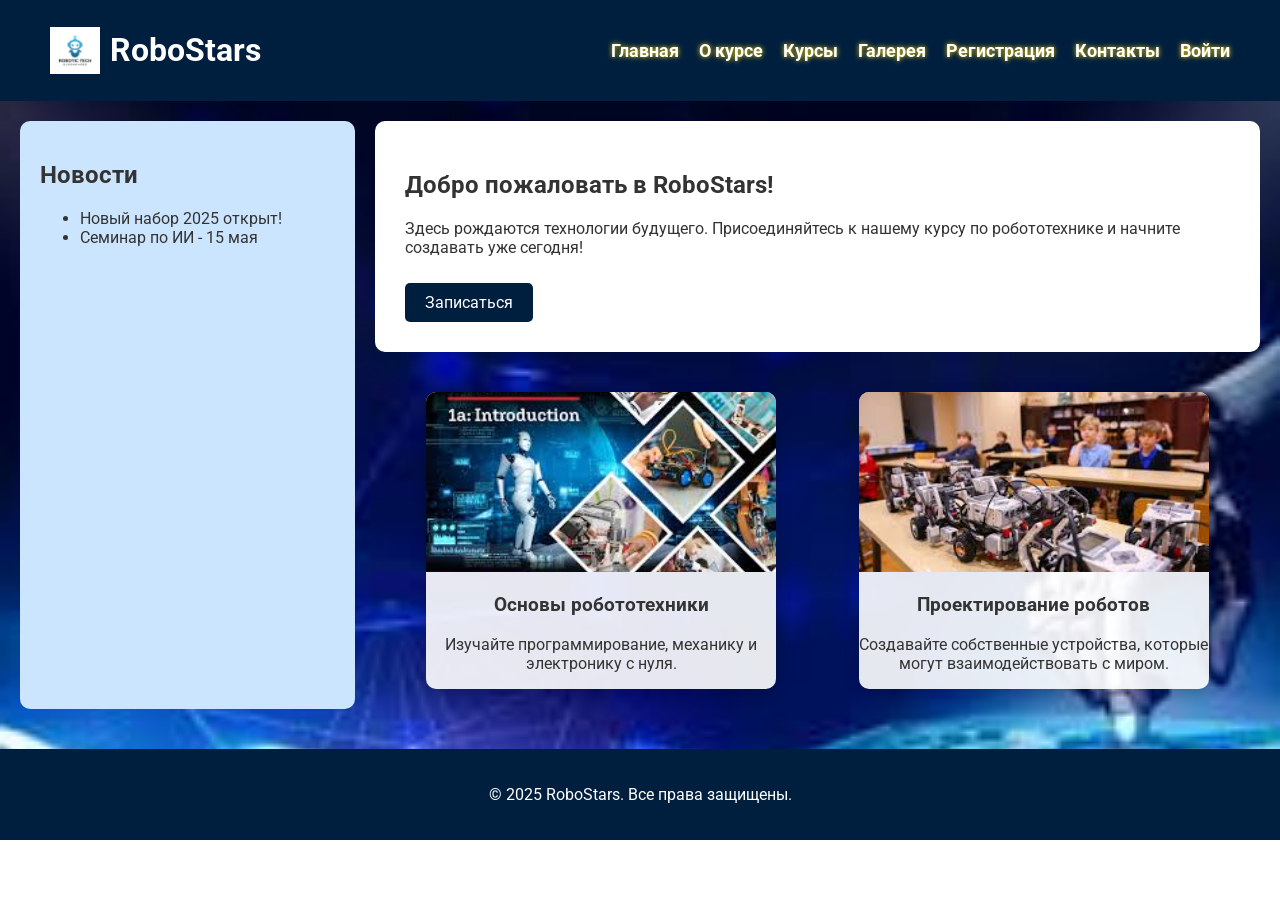
<file: index.html>
<!DOCTYPE html>
<html lang="ru">
<head>
    <meta charset="UTF-8">
    <meta name="viewport" content="width=device-width, initial-scale=1.0">
    <title>RoboStars - Главная</title>
    <link rel="stylesheet" href="css/style.css">
    <link href="https://fonts.googleapis.com/css2?family=Orbitron:wght@400;700&family=Roboto&display=swap" rel="stylesheet">
</head>
<body>
    <header>
        <div class="logo">
            <img src="images/logo.png" alt="RoboStars Logo">
            <h1>RoboStars</h1>
        </div>
        <nav>
            <ul>
                <li><a href="index.html">Главная</a></li>
                <li><a href="about.html">О курсе</a></li>
                <li><a href="courses.html">Курсы</a></li>
                <li><a href="gallery.html">Галерея</a></li>
                <li><a href="registration.html">Регистрация</a></li>
                <li><a href="contacts.html">Контакты</a></li>
                <li><a href="login.html">Войти</a></li>
            </ul>
        </nav>
    </header>

    <div class="container">
        <aside>
            <h2>Новости</h2>
            <ul>
                <li>Новый набор 2025 открыт!</li>
                <li>Семинар по ИИ - 15 мая</li>
            </ul>
        </aside>

        <main>
            <section class="intro">
                <h2>Добро пожаловать в RoboStars!</h2>
                <p>Здесь рождаются технологии будущего. Присоединяйтесь к нашему курсу по робототехнике и начните создавать уже сегодня!</p>
                <a class="btn" href="registration.html">Записаться</a>
            </section>

            <section class="cards">
                <div class="card">
                    <img src="images/robot1.jpg" alt="Робот 1">
                    <h3>Основы робототехники</h3>
                    <p>Изучайте программирование, механику и электронику с нуля.</p>
                </div>
                <div class="card">
                    <img src="images/robot2.png" alt="Робот 2">
                    <h3>Проектирование роботов</h3>
                    <p>Создавайте собственные устройства, которые могут взаимодействовать с миром.</p>
                </div>
            </section>
        </main>
    </div>

    <footer>
        <p>&copy; 2025 RoboStars. Все права защищены.</p>
    </footer>
</body>
</html>
</file>
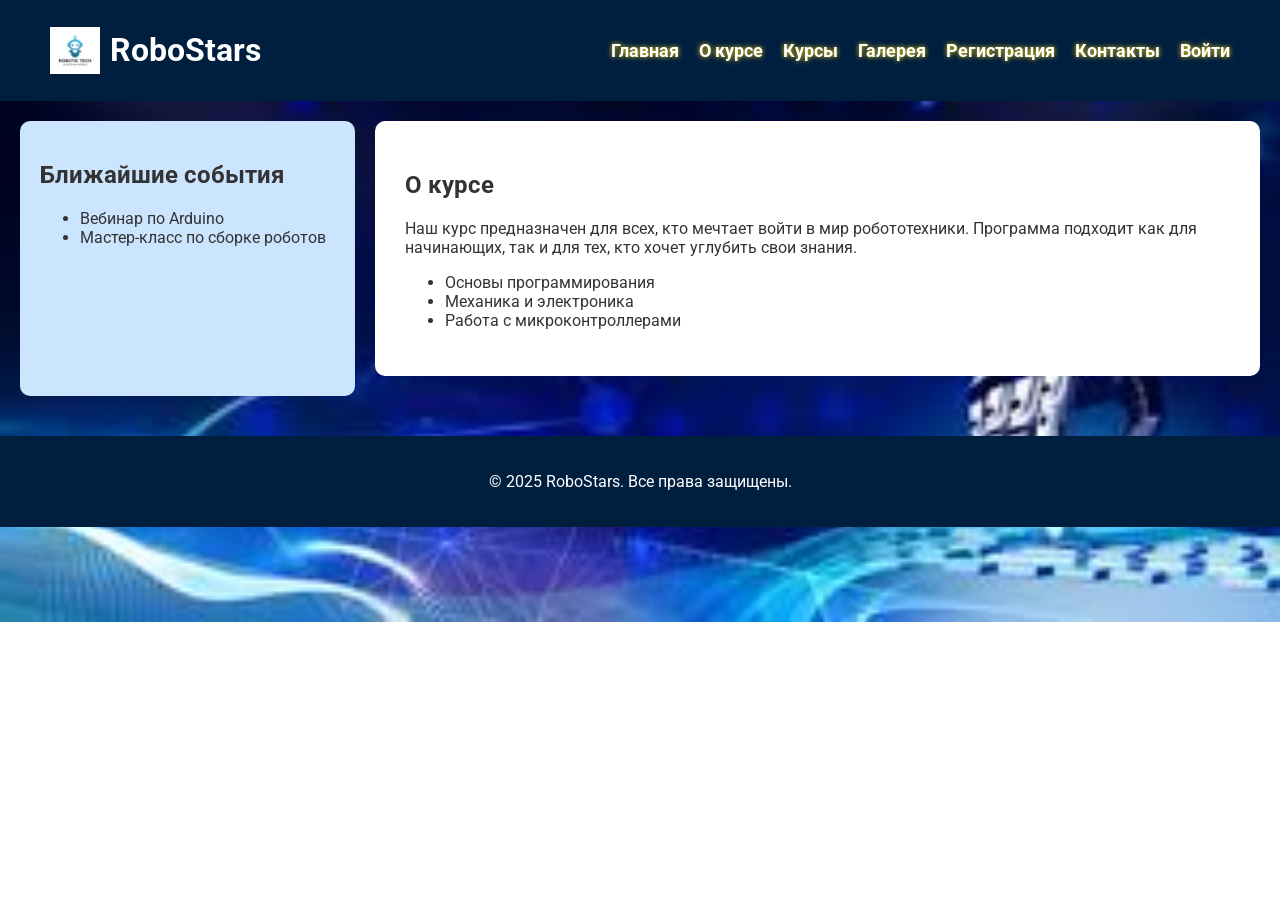
<file: about.html>
<!DOCTYPE html>
<html lang="ru">
<head>
    <meta charset="UTF-8">
    <meta name="viewport" content="width=device-width, initial-scale=1.0">
    <title>О курсе - RoboStars</title>
    <link rel="stylesheet" href="css/style.css">
    <link href="https://fonts.googleapis.com/css2?family=Orbitron:wght@400;700&family=Roboto&display=swap" rel="stylesheet">
</head>
<body>
    <header>
        <div class="logo">
            <img src="images/logo.png" alt="RoboStars Logo">
            <h1>RoboStars</h1>
        </div>
        <nav>
            <ul>
                <li><a href="index.html">Главная</a></li>
                <li><a href="about.html">О курсе</a></li>
                <li><a href="courses.html">Курсы</a></li>
                <li><a href="gallery.html">Галерея</a></li>
                <li><a href="registration.html">Регистрация</a></li>
                <li><a href="contacts.html">Контакты</a></li>
                <li><a href="login.html">Войти</a></li>
            </ul>
        </nav>
    </header>

    <div class="container">
        <aside>
            <h2>Ближайшие события</h2>
            <ul>
                <li>Вебинар по Arduino</li>
                <li>Мастер-класс по сборке роботов</li>
            </ul>
        </aside>

        <main>
            <section class="intro">
                <h2>О курсе</h2>
                <p>Наш курс предназначен для всех, кто мечтает войти в мир робототехники. Программа подходит как для начинающих, так и для тех, кто хочет углубить свои знания.</p>
                <ul>
                    <li>Основы программирования</li>
                    <li>Механика и электроника</li>
                    <li>Работа с микроконтроллерами</li>
                </ul>
            </section>
        </main>
    </div>

    <footer>
        <p>&copy; 2025 RoboStars. Все права защищены.</p>
    </footer>
</body>
</html>
</file>
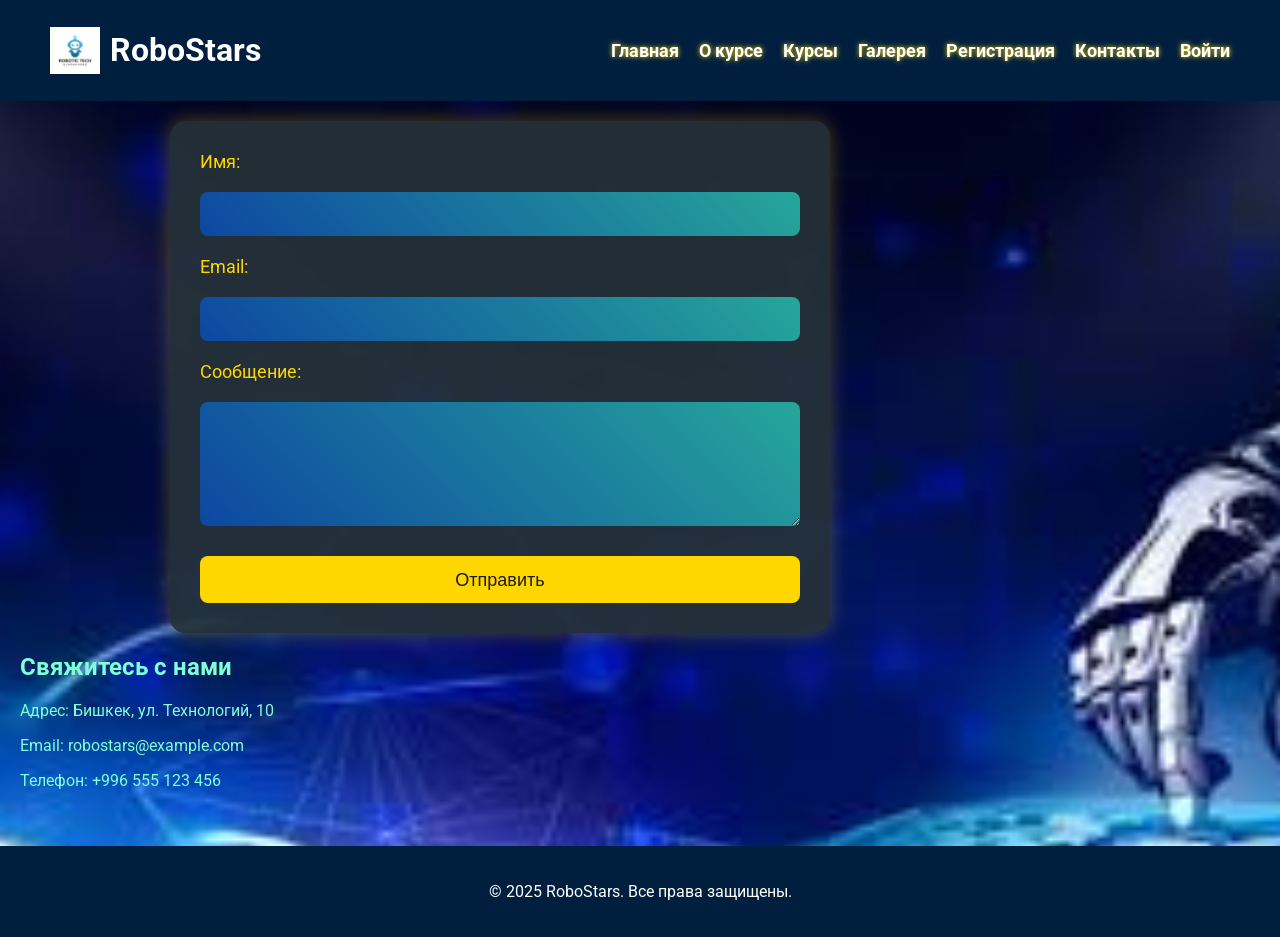
<file: contacts.html>
<!DOCTYPE html>
<html lang="ru">
<head>
    <meta charset="UTF-8">
    <meta name="viewport" content="width=device-width, initial-scale=1.0">
    <title>Контакты - RoboStars</title>
    <link rel="stylesheet" href="css/style.css">
    <link href="https://fonts.googleapis.com/css2?family=Orbitron:wght@400;700&family=Roboto&display=swap" rel="stylesheet">
</head>
<body>

<header>
    <div class="logo">
        <img src="images/logo.png" alt="RoboStars Logo">
        <h1>RoboStars</h1>
    </div>
    <nav>
        <ul>
            <li><a href="index.html">Главная</a></li>
            <li><a href="about.html">О курсе</a></li>
            <li><a href="courses.html">Курсы</a></li>
            <li><a href="gallery.html">Галерея</a></li>
            <li><a href="registration.html">Регистрация</a></li>
            <li><a href="contacts.html">Контакты</a></li>
            <li><a href="login.html">Войти</a></li>
        </ul>
    </nav>
</header>

<main style="padding: 20px; color: aquamarine;">
    
        <form class="registration-form">
            <label for="name">Имя:</label>
            <input type="text" id="name" name="name" required>
            <label for="email">Email:</label>
            <input type="email" id="email" name="email" required>
            <label for="message">Сообщение:</label>
            <textarea id="message" name="message" required></textarea>
            <button type="submit" class="btn">Отправить</button>
        </form>
   
    <h2>Свяжитесь с нами</h2>
    <p>Адрес: Бишкек, ул. Технологий, 10</p>
    <p>Email: robostars@example.com</p>
    <p>Телефон: +996 555 123 456</p>
</main>

<footer>
    <p>&copy; 2025 RoboStars. Все права защищены.</p>
</footer>

</body>
</html>
</file>
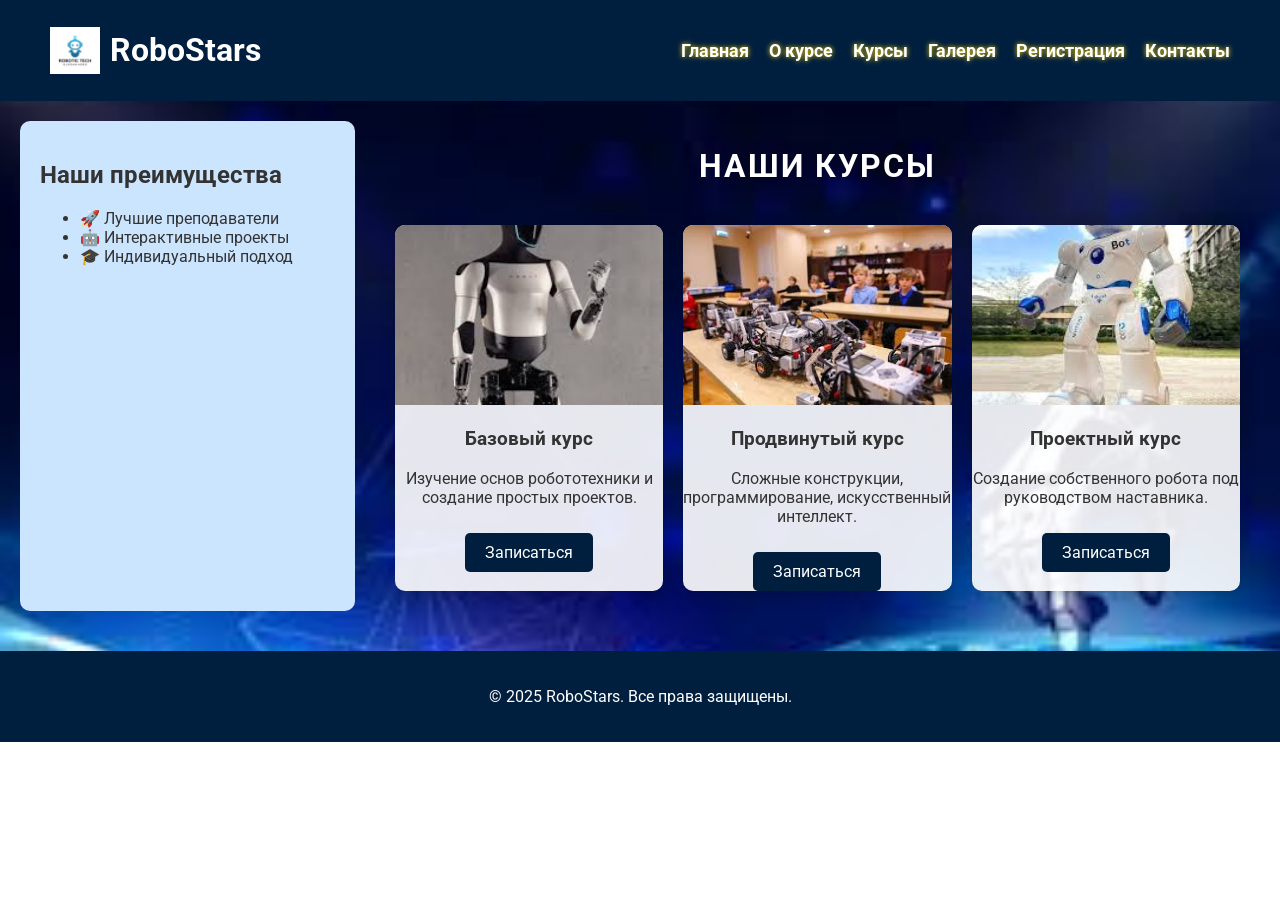
<file: courses.html>
<!DOCTYPE html>
<html lang="ru">
<head>
    <meta charset="UTF-8">
    <meta name="viewport" content="width=device-width, initial-scale=1.0">
    <title>Курсы - RoboStars</title>
    <link rel="stylesheet" href="css/style.css">
    <link href="https://fonts.googleapis.com/css2?family=Orbitron:wght@400;700&family=Roboto&display=swap" rel="stylesheet">
</head>
<body>

<header>
    <div class="logo">
        <img src="images/logo.png" alt="RoboStars Logo">
        <h1>RoboStars</h1>
    </div>
    <nav>
        <ul>
            <li><a href="index.html">Главная</a></li>
            <li><a href="about.html">О курсе</a></li>
            <li><a href="courses.html">Курсы</a></li>
            <li><a href="gallery.html">Галерея</a></li>
            <li><a href="registration.html">Регистрация</a></li>
            <li><a href="contacts.html">Контакты</a></li>
        </ul>
    </nav>
</header>

<div class="container">
    <aside>
        <h2>Наши преимущества</h2>
        <ul>
            <li>🚀 Лучшие преподаватели</li>
            <li>🤖 Интерактивные проекты</li>
            <li>🎓 Индивидуальный подход</li>
        </ul>
    </aside>

    <main>
        <h2 class="page-title">Наши курсы</h2>
        <section class="cards">
            <div class="card">
                <img src="images/robot.jpg" alt="Базовый курс">
                <h3>Базовый курс</h3>
                <p>Изучение основ робототехники и создание простых проектов.</p>
                <a href="registration.html" class="btn">Записаться</a>
            </div>
            <div class="card">
                <img src="images/robot2.png" alt="Продвинутый курс">
                <h3>Продвинутый курс</h3>
                <p>Сложные конструкции, программирование, искусственный интеллект.</p>
                <a href="registration.html" class="btn">Записаться</a>
            </div>
            <div class="card">
                <img src="images/robots.jpg" alt="Проектный курс">
                <h3>Проектный курс</h3>
                <p>Создание собственного робота под руководством наставника.</p>
                <a href="registration.html" class="btn">Записаться</a>
            </div>
        </section>
    </main>
</div>

<footer>
    <p>&copy; 2025 RoboStars. Все права защищены.</p>
</footer>

</body>
</html>
</file>
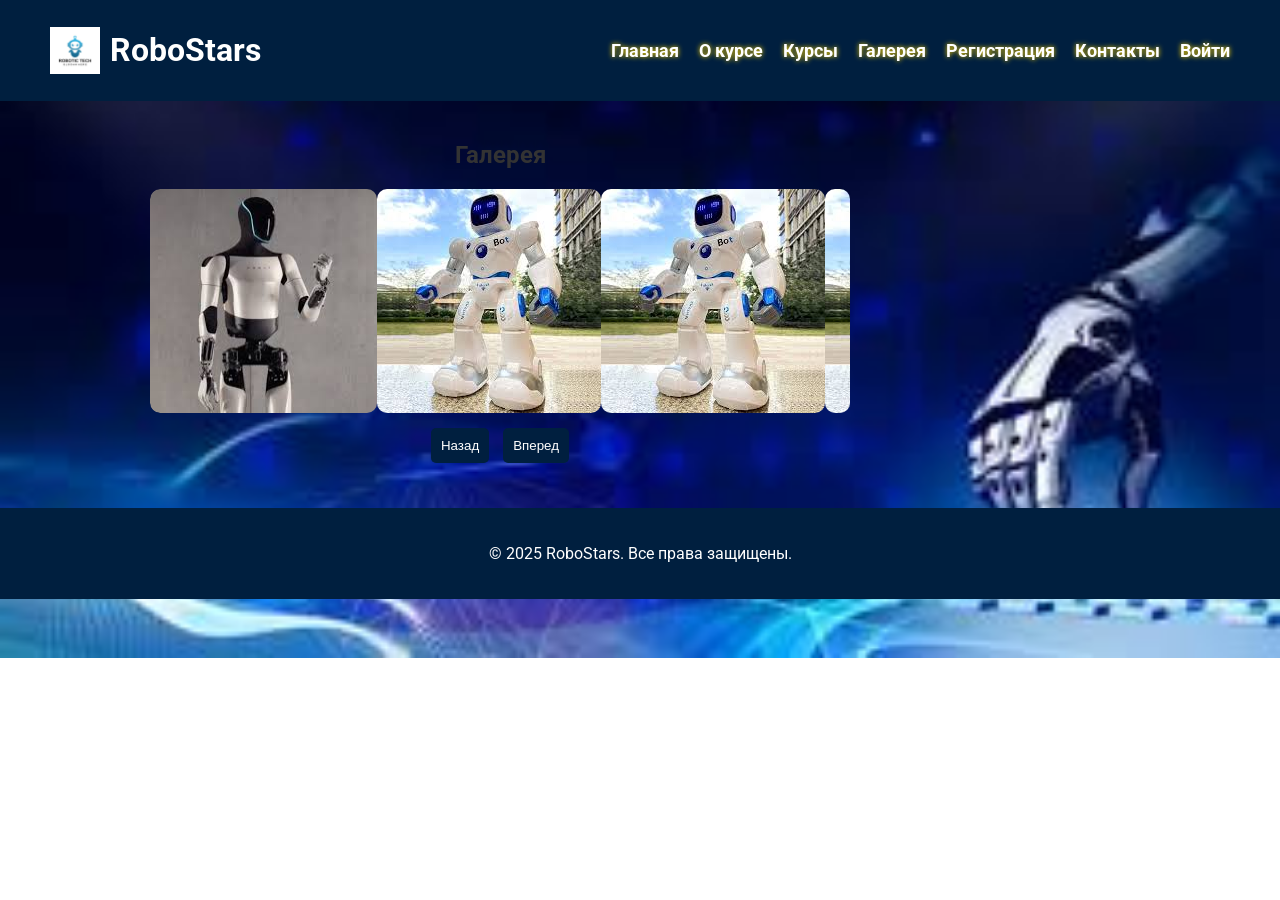
<file: gallery.html>
<!DOCTYPE html>
<html lang="ru">
<head>
    <meta charset="UTF-8">
    <meta name="viewport" content="width=device-width, initial-scale=1.0">
    <title>Галерея - RoboStars</title>
    <link rel="stylesheet" href="css/style.css">
    <link href="https://fonts.googleapis.com/css2?family=Orbitron:wght@400;700&family=Roboto&display=swap" rel="stylesheet">
    <style>
        .slider {
            position: relative;
            width: 100%;
            max-width: 700px;
            margin: auto;
            overflow: hidden;
            border-radius: 10px;
        }
        .slides {
            display: flex;
            transition: transform 0.5s ease-in-out;
        }
        .slides img {
            width: 100%;
            border-radius: 10px;
        }
        .controls {
            text-align: center;
            margin-top: 10px;
        }
        .controls button {
            background: #001f3f;
            color: white;
            border: none;
            padding: 10px;
            margin: 5px;
            border-radius: 5px;
            cursor: pointer;
        }
        .controls button:hover {
            background: #ffcc00;
            color: #001f3f;
        }
    </style>
</head>
<body>

<header>
    <div class="logo">
        <img src="images/logo.png" alt="RoboStars Logo">
        <h1>RoboStars</h1>
    </div>
    <nav>
        <ul>
            <li><a href="index.html">Главная</a></li>
            <li><a href="about.html">О курсе</a></li>
            <li><a href="courses.html">Курсы</a></li>
            <li><a href="gallery.html">Галерея</a></li>
            <li><a href="registration.html">Регистрация</a></li>
            <li><a href="contacts.html">Контакты</a></li>
            <li><a href="login.html">Войти</a></li>
        </ul>
    </nav>
</header>

<main style="text-align: center; padding: 20px;">
    <h2>Галерея</h2>
    <div class="slider">
        <div class="slides">
            <img src="images/robot.jpg" alt="Слайд 1">
            <img src="images/robots.jpg" alt="Слайд 2">
            <img src="images/robots.jpg" alt="Слайд 2">
            <img src="images/robots.jpg" alt="Слайд 2">
            <img src="images/robots.jpg" alt="Слайд 2">
            <img src="images/robots.jpg" alt="Слайд 2">
            <img src="images/robots.jpg" alt="Слайд 2">
        </div>
    </div>
    <div class="controls">
        <button onclick="moveSlide(-1)">Назад</button>
        <button onclick="moveSlide(1)">Вперед</button>
    </div>
</main>

<footer>
    <p>&copy; 2025 RoboStars. Все права защищены.</p>
</footer>

<script>
    let index = 0;
    function moveSlide(step) {
        const slides = document.querySelector('.slides');
        const images = document.querySelectorAll('.slides img');
        index = (index + step + images.length) % images.length;
        slides.style.transform = 'translateX(' + (-index * 100) + '%)';
    }
</script>

</body>
</html>
</file>
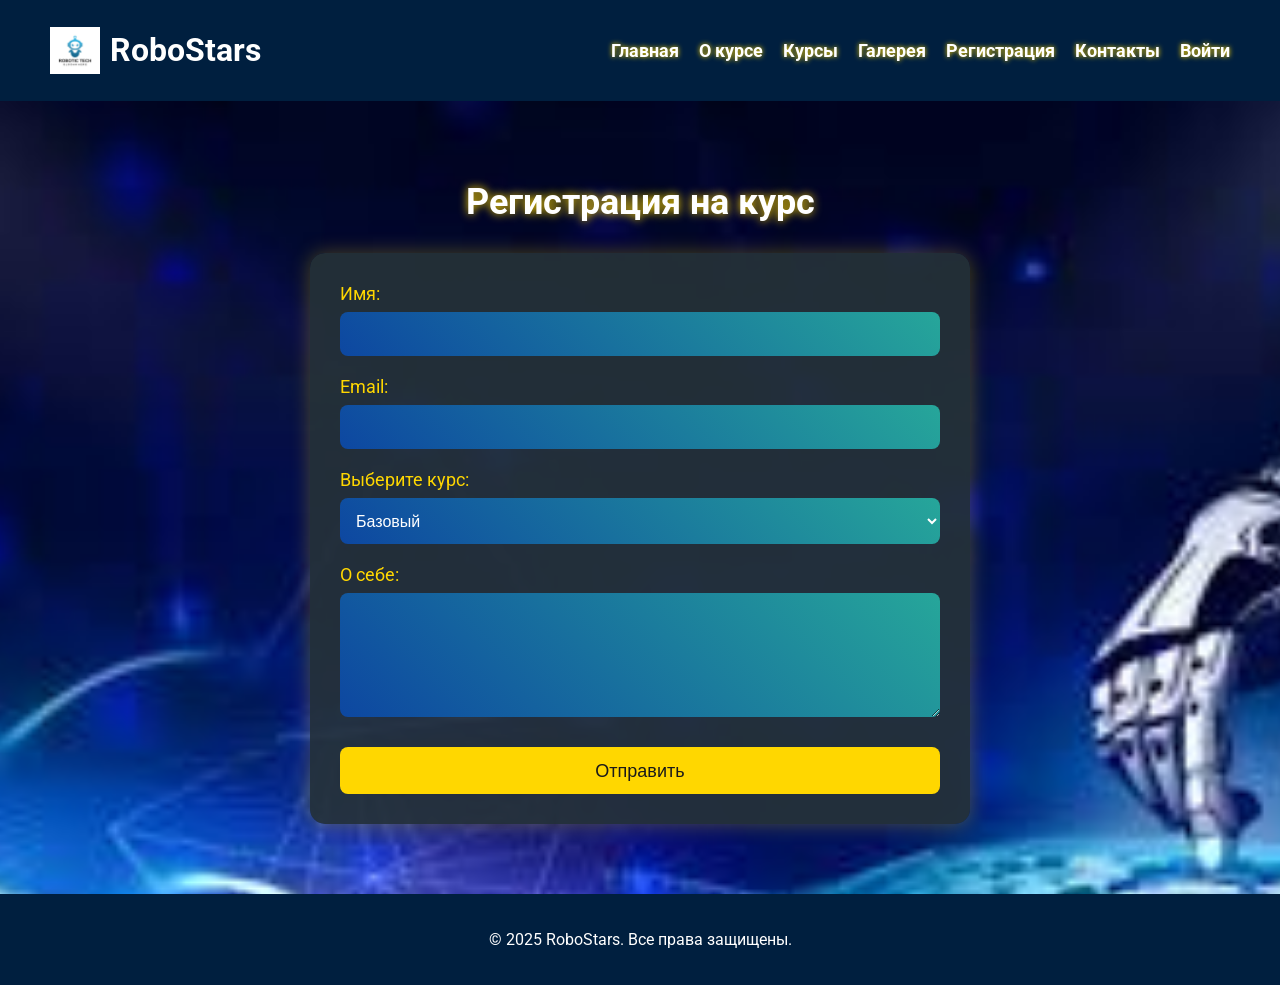
<file: registration.html>
<!DOCTYPE html>
<html lang="ru">
<head>
    <meta charset="UTF-8">
    <meta name="viewport" content="width=device-width, initial-scale=1.0">
    <title>Регистрация - RoboStars</title>
    <link rel="stylesheet" href="css/style.css">
    <link href="https://fonts.googleapis.com/css2?family=Orbitron:wght@400;700&family=Roboto&display=swap" rel="stylesheet">
</head>
<body>

<header>
    <div class="logo">
        <img src="images/logo.png" alt="RoboStars Logo">
        <h1>RoboStars</h1>
    </div>
    <nav>
        <ul>
            <li><a href="index.html">Главная</a></li>
            <li><a href="about.html">О курсе</a></li>
            <li><a href="courses.html">Курсы</a></li>
            <li><a href="gallery.html">Галерея</a></li>
            <li><a href="registration.html">Регистрация</a></li>
            <li><a href="contacts.html">Контакты</a></li>
            <li><a href="login.html">Войти</a></li>
        </ul>
    </nav>
</header>

<main class="registration">
    <h2>Регистрация на курс</h2>
    <form class="registration-form">
        <label for="name">Имя:
            <input type="text" id="name" name="name" required>
        </label>
        <label for="email">Email:
            <input type="email" id="email" name="email" required>
        </label>
        <label for="course">Выберите курс:
            <select id="course" name="course">
                <option value="basic">Базовый</option>
                <option value="advanced">Продвинутый</option>
            </select>
        </label>
        <label for="message">О себе:
            <textarea id="message" name="message" rows="4"></textarea>
        </label>
        <button type="submit" class="btn">Отправить</button>
    </form>
</main>

<footer>
    <p>&copy; 2025 RoboStars. Все права защищены.</p>
</footer>

</body>
</html>
</file>
<file: css/style.css>
/* Подключение шрифтов */
body {
    font-family: 'Roboto', sans-serif;
    margin: 0;
    padding: 0;
    background-color: #f0f2f5;
    color: #333;
    background: url("../images/imag.jpg") no-repeat center center/cover;

}


/* Стили для секции регистрации */
.registration {
    padding: 50px 20px;
    max-width: 1200px;
    margin: 0 auto;
    text-align: center;
    position: relative;
    z-index: 10; /* Чтобы форма была выше звёздного фона */
}

/* Заголовок */
.registration h2 {
    font-size: 36px;
    color: #fff;
    text-shadow: 0 0 10px #ffd700;
    margin-bottom: 30px;
    animation: fadeIn 1s ease-in;
}

/* Форма */
.registration-form {
    background: rgba(38, 50, 56, 0.9); /* Полупрозрачный тёмный фон */
    padding: 30px;
    border-radius: 15px;
    max-width: 600px;
    margin: 0 auto;
    box-shadow: 0 0 20px rgba(255, 215, 0, 0.3);
    display: flex;
    flex-direction: column;
    gap: 20px;
    animation: slideIn 0.8s ease-out;
}

/* Лейблы и поля */
.registration-form label {
    display: flex;
    flex-direction: column;
    gap: 8px;
    font-size: 18px;
    color: #ffd700;
    text-align: left;
}

.registration-form input,
.registration-form select,
.registration-form textarea {
    padding: 12px;
    border: none;
    border-radius: 8px;
    background: linear-gradient(45deg, #0d47a1, #26a69a); /* Голографический градиент */
    color: #fff;
    font-family: 'Orbitron', sans-serif;
    font-size: 16px;
    transition: box-shadow 0.3s, transform 0.2s;
}

.registration-form input:focus,
.registration-form select:focus,
.registration-form textarea:focus {
    box-shadow: 0 0 15px #ffd700;
    transform: scale(1.02);
    outline: none;
}

.registration-form textarea {
    resize: vertical;
    min-height: 100px;
}

/* Кнопка */
.registration-form .btn {
    padding: 12px 30px;
    background: #ffd700;
    border: none;
    border-radius: 8px;
    color: #1a1a1a;
    font-family: 'Orbitron', sans-serif;
    font-size: 18px;
    cursor: pointer;
    position: relative;
    overflow: hidden;
    transition: transform 0.3s, box-shadow 0.3s;
}

.registration-form .btn:hover {
    transform: scale(1.05);
    box-shadow: 0 0 20px #ffeb3b;
}

.registration-form .btn::before {
    content: '';
    position: absolute;
    top: 0;
    left: -100%;
    width: 100%;
    height: 100%;
    background: linear-gradient(90deg, transparent, rgba(255, 235, 59, 0.4), transparent);
    transition: left 0.5s;
}

.registration-form .btn:hover::before {
    left: 100%;
}


.stars {
    position: fixed;
    top: 0;
    left: 0;
    width: 100%;
    height: 100%;
    background: transparent;
    z-index: -1;
}

header {
    display: flex;
    justify-content: space-between;
    align-items: center;
    padding: 20px;
    background: rgba(13, 71, 161, 0.9);
    position: sticky;
    top: 0;
    z-index: 100;
}
nav ul {
    display: flex;
    gap: 20px;
    list-style: none;
}
nav a {
    color: #fff;
    text-decoration: none;
    font-size: 18px;
    position: relative;
    text-shadow: 0 0 5px #ffd700;
    transition: text-shadow 0.3s;
}
nav a:hover {
    text-shadow: 0 0 15px #ffd700;
}
nav a::after {
    content: '';
    position: absolute;
    width: 0;
    height: 2px;
    background: #ffd700;
    bottom: -5px;
    left: 0;
    transition: width 0.3s;
}
nav a:hover::after {
    width: 100%;
}
@keyframes twinkle {
    0%, 100% { opacity: 1; }
    50% { opacity: 0.3; }
}
@keyframes fadeIn {
    from { opacity: 0; transform: translateY(-20px); }
    to { opacity: 1; transform: translateY(0); }
}
@keyframes slideIn {
    from { opacity: 0; transform: translateY(50px); }
    to { opacity: 1; transform: translateY(0); }
}

/* Новые стили для страницы логина */
.login {
    padding: 50px 20px;
    max-width: 600px;
    margin: 0 auto;
    text-align: center;
    position: relative;
    z-index: 10;
}
.login h2 {
    font-size: 32px;
    color: #fff;
    text-shadow: 0 0 10px #ffd700;
    margin-bottom: 30px;
    animation: fadeIn 1s ease-in;
}
.login-form {
    background: rgba(38, 50, 56, 0.9);
    padding: 30px;
    border-radius: 15px;
    box-shadow: 0 0 20px rgba(255, 215, 0, 0.3);
    display: flex;
    flex-direction: column;
    gap: 20px;
    animation: slideIn 0.8s ease-out;
}
.login-form label {
    display: flex;
    flex-direction: column;
    gap: 8px;
    font-size: 18px;
    color: #ffd700;
    text-align: left;
}
.login-form input {
    padding: 12px;
    border: none;
    border-radius: 8px;
    background: linear-gradient(45deg, #0d47a1, #26a69a);
    color: #fff;
    font-family: 'Orbitron', sans-serif;
    font-size: 16px;
    transition: box-shadow 0.3s, transform 0.2s;
}
.login-form input:focus {
    box-shadow: 0 0 15px #ffd700;
    transform: scale(1.02);
    outline: none;
}
.login-form .btn {
    padding: 12px 30px;
    background: #ffd700;
    border: none;
    border-radius: 8px;
    color: #1a1a1a;
    font-family: 'Orbitron', sans-serif;
    font-size: 18px;
    cursor: pointer;
    position: relative;
    overflow: hidden;
    transition: transform 0.3s, box-shadow 0.3s;
}
.login-form .btn:hover {
    transform: translateY(-5px);
    box-shadow: 0 0 20px #ffeb3b;
}
.login-form .btn::before {
    content: '';
    position: absolute;
    top: 0;
    left: -100%;
    width: 100%;
    height: 100%;
    background: linear-gradient(90deg, transparent, rgba(255, 235, 59, 0.4), transparent);
    transition: left 0.5s;
}
.login-form .btn:hover::before {
    left: 100%;
}
.register-link {
    font-size: 16px;
    color: #ffd700;
}
.register-link a {
    color: #26a69a;
    text-decoration: none;
    transition: text-shadow 0.3s;
}
.register-link a:hover {
    text-shadow: 0 0 10px #26a69a;
}
@media (max-width: 768px) {
    .login h2 {
        font-size: 28px;
    }
    .login-form {
        padding: 20px;
        max-width: 90%;
    }
    .login-form label {
        font-size: 16px;
    }
}

/* Анимации */
@keyframes fadeIn {
    from { opacity: 0; transform: translateY(-20px); }
    to { opacity: 1; transform: translateY(0); }
}

@keyframes slideIn {
    from { opacity: 0; transform: translateY(50px); }
    to { opacity: 1; transform: translateY(0); }
}

/* Адаптивность */
@media (max-width: 768px) {
    .registration h2 {
        font-size: 28px;
    }
    .registration-form {
        padding: 20px;
        max-width: 90%;
    }
    .registration-form label {
        font-size: 16px;
    }
}

/* Шапка */
header {
    background-color: #001f3f;
    color: #fff;
    display: flex;
    align-items: center;
    justify-content: space-between;
    padding: 10px 50px;
}

.logo {
    display: flex;
    align-items: center;
}

.logo img {
    width: 50px;
    margin-right: 10px;
}

nav ul {
    list-style: none;
    display: flex;
    gap: 20px;
}

nav a {
    text-decoration: none;
    color: white;
    font-weight: bold;
    transition: color 0.3s;
}

nav a:hover {
    color: #ffcc00;
}

/* Контейнер */
.container {
    display: flex;
    padding: 20px;
}

/* Боковая панель */
aside {
    width: 25%;
    background: #cce5ff;
    padding: 20px;
    border-radius: 10px;
}

/* Основной контент */
main {
    width: 75%;
    padding-left: 20px;
}

.intro {
    background: #ffffff;
    padding: 30px;
    border-radius: 10px;
    margin-bottom: 20px;
    animation: fadeIn 1.5s;
}

/* Заголовок страницы */
.page-title {
    text-align: center;
    font-size: 32px;
    color: #ffffff;
    margin-bottom: 20px;
    text-transform: uppercase;
    letter-spacing: 2px;
}

/* Карточки курсов */
.cards {
    display: grid;
    grid-template-columns: repeat(auto-fit, minmax(250px, 1fr));
    gap: 20px;
    justify-items: center;
    padding: 20px;
}

/* Оформление карточки */
.card {
    background: rgba(255, 255, 255, 0.9);
    border-radius: 10px;
    overflow: hidden;
    width: 100%;
    max-width: 350px;
    text-align: center;
    box-shadow: 0 5px 15px rgba(0, 0, 0, 0.2);
    transition: transform 0.3s, box-shadow 0.3s;
}

/* Картинка внутри карточки */
.card img {
    width: 100%;
    height: 180px;
    object-fit: cover;
}

/* Наведение на карточку */
.card:hover {
    transform: translateY(-10px);
    box-shadow: 0 10px 20px rgba(0, 0, 0, 0.3);
}

/* Кнопка "Записаться" */
.btn {
    display: inline-block;
    background: #001f3f;
    color: white;
    padding: 10px 20px;
    border-radius: 5px;
    text-decoration: none;
    margin-top: 10px;
    transition: background 0.3s;
}

.btn:hover {
    background: #ffcc00;
    color: #001f3f;
}

/* Адаптивность */
@media (max-width: 768px) {
    .cards {
        grid-template-columns: 1fr;
    }
}

/* Футер */
footer {
    background-color: #001f3f;
    color: white;
    text-align: center;
    padding: 20px 0;
    margin-top: 20px;
}

/* Анимации */
@keyframes fadeIn {
    from {opacity: 0;}
    to {opacity: 1;}
}

/* Адаптивность */
@media (max-width: 768px) {
    .container {
        flex-direction: column;
    }
    aside, main {
        width: 100%;
    }
    .cards {
        flex-direction: column;
    }
    .card {
        width: 100%;
    }
}
</file>
